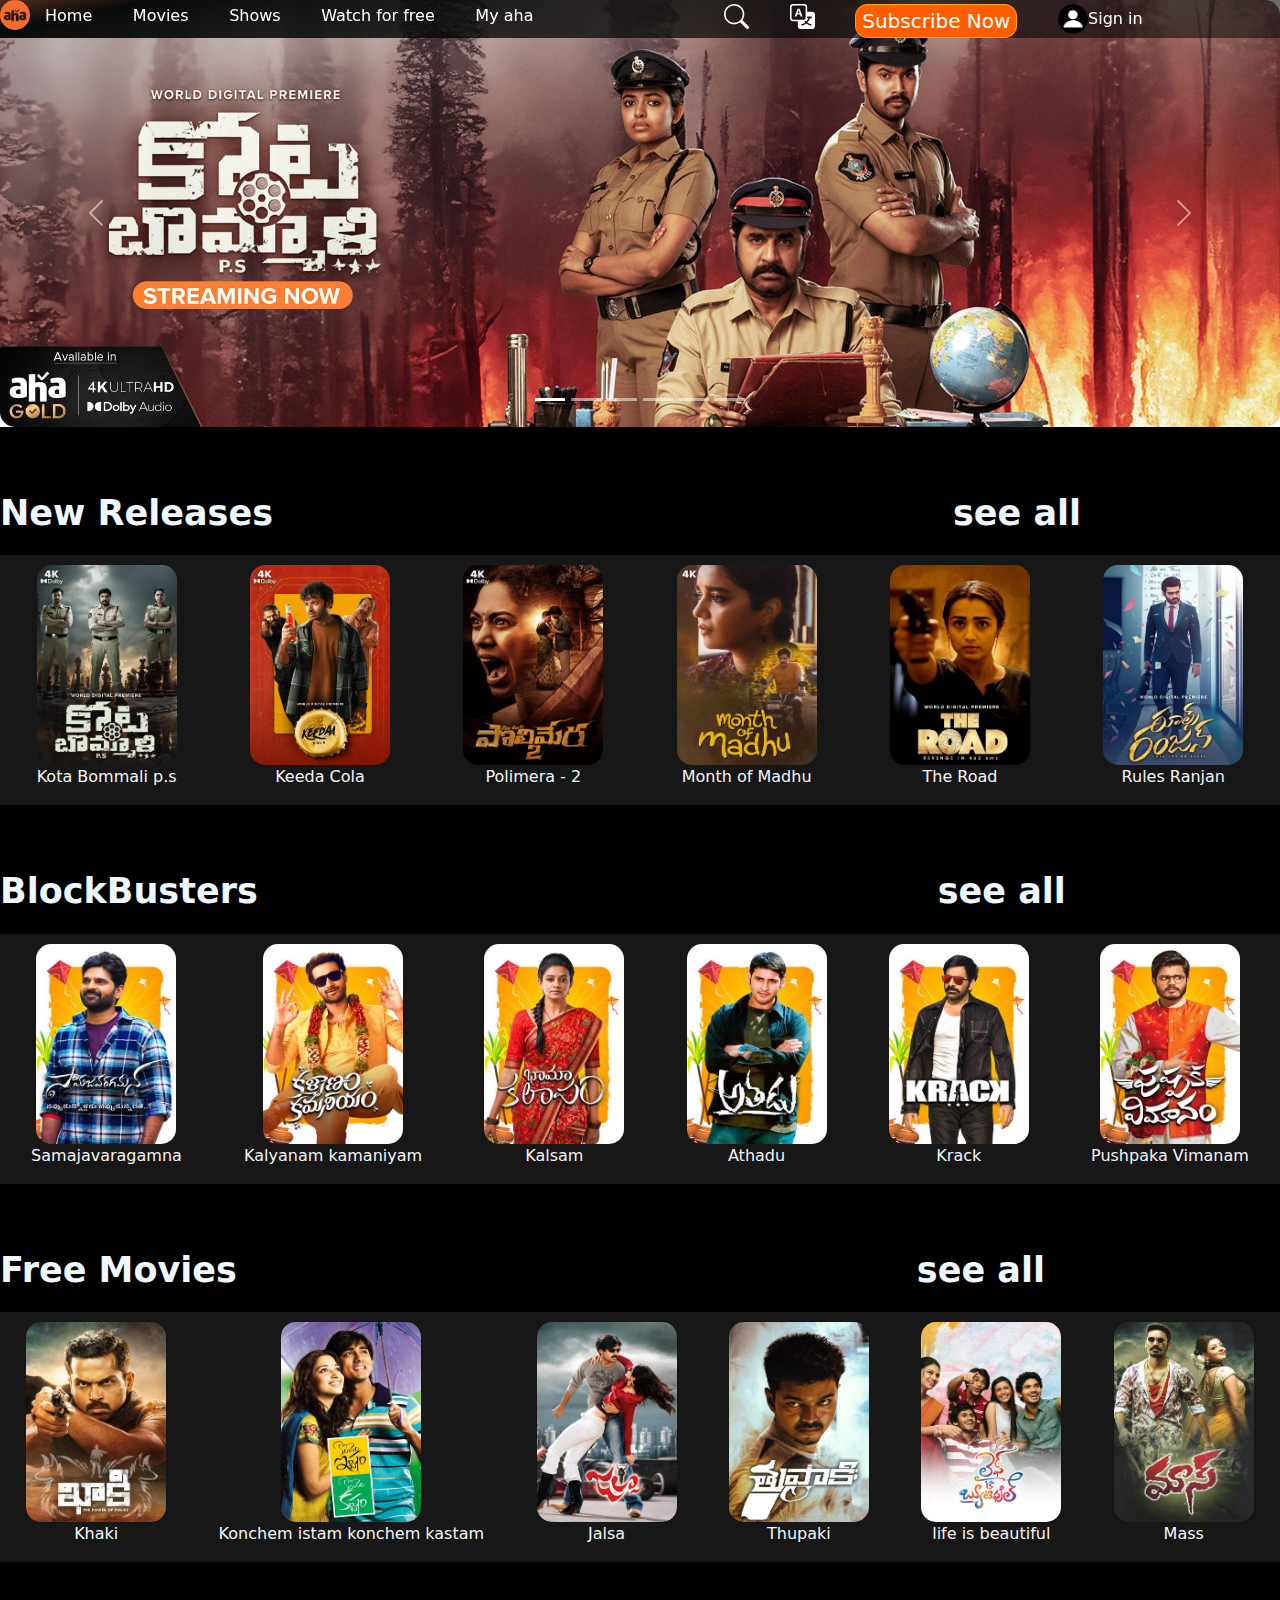
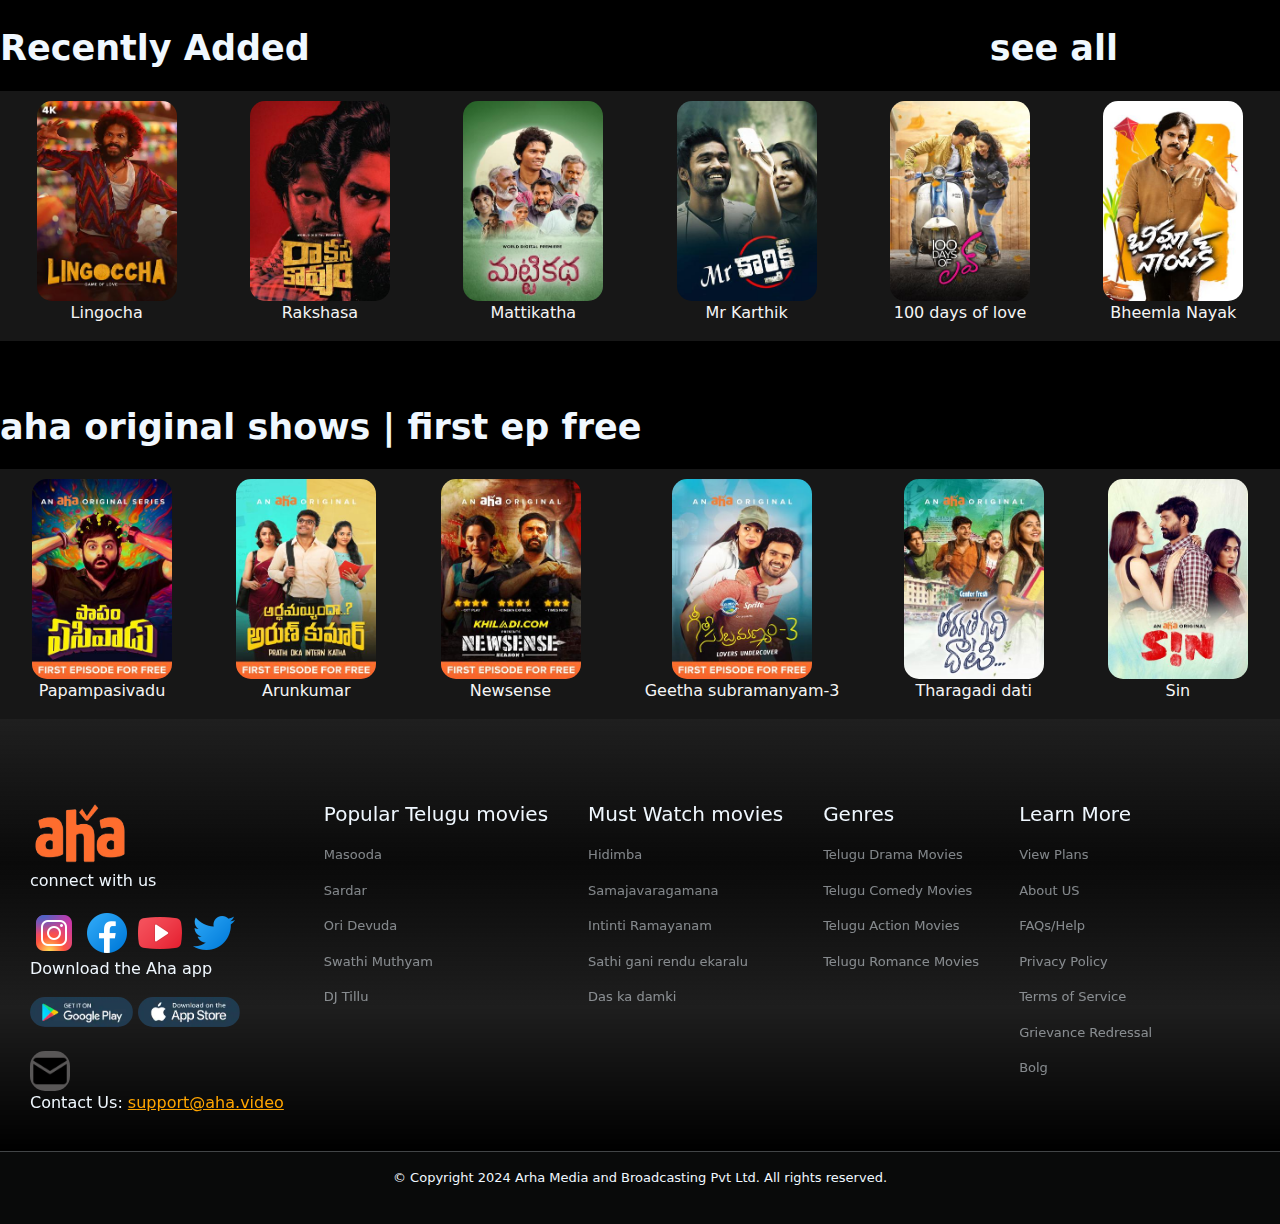
<file: index.html>
<!DOCTYPE html>
<html lang="en">
<head>
    <meta charset="UTF-8">
    <meta name="viewport" content="width=device-width, initial-scale=1.0">
    <title>Aha</title>
    <link rel="icon" href="ahalogo-removebg-preview.png ">
    <link rel="stylesheet" href="aha.css">
    <link rel="stylesheet" href="https://cdn.jsdelivr.net/npm/bootstrap@5.3.2/dist/css/bootstrap.min.css">
</head>
<body>
    <nav class="nav">
        <img src="aha.png" alt="" height="30px">
        <a href="index.html">Home</a>
        <a href="#movies">Movies</a>
        <a href="#shows">Shows</a>
        <a href="#free">Watch for free</a>
        <a href="signin.html">My aha</a>
        <a href="search.html" style="margin-left: 150px; margin-top: px;"> 
            <svg xmlns="http://www.w3.org/2000/svg" width="25" height="25" fill="currentColor" class="bi bi-search" viewBox="0 0 16 16">
                <path d="M11.742 10.344a6.5 6.5 0 1 0-1.397 1.398h-.001q.044.06.098.115l3.85 3.85a1 1 0 0 0 1.415-1.414l-3.85-3.85a1 1 0 0 0-.115-.1zM12 6.5a5.5 5.5 0 1 1-11 0 5.5 5.5 0 0 1 11 0"/>
              </svg>
        </a>
        <a href="lanaguage.html">
            <svg xmlns="http://www.w3.org/2000/svg" width="25" height="25" fill="currentColor" class="bi bi-translate" viewBox="0 0 16 16">
                <path d="M4.545 6.714 4.11 8H3l1.862-5h1.284L8 8H6.833l-.435-1.286zm1.634-.736L5.5 3.956h-.049l-.679 2.022z"/>
                <path d="M0 2a2 2 0 0 1 2-2h7a2 2 0 0 1 2 2v3h3a2 2 0 0 1 2 2v7a2 2 0 0 1-2 2H7a2 2 0 0 1-2-2v-3H2a2 2 0 0 1-2-2zm2-1a1 1 0 0 0-1 1v7a1 1 0 0 0 1 1h7a1 1 0 0 0 1-1V2a1 1 0 0 0-1-1zm7.138 9.995q.289.451.63.846c-.748.575-1.673 1.001-2.768 1.292.178.217.451.635.555.867 1.125-.359 2.08-.844 2.886-1.494.777.665 1.739 1.165 2.93 1.472.133-.254.414-.673.629-.89-1.125-.253-2.057-.694-2.82-1.284.681-.747 1.222-1.651 1.621-2.757H14V8h-3v1.047h.765c-.318.844-.74 1.546-1.272 2.13a6 6 0 0 1-.415-.492 2 2 0 0 1-.94.31"/>
              </svg>
        </a>
        <a href="subscribe.html">
            <button class="button">Subscribe Now</button>
        </a>
        <a href="signin.html">
            <img src="user image.png" alt="" height="30px" width="30px">Sign in
        </a>    
    </nav>

    <div id="carouselExampleIndicators" class="carousel slide">
        <div class="carousel-indicators">
          <button type="button" data-bs-target="#carouselExampleIndicators" data-bs-slide-to="0" class="active" aria-current="true" aria-label="Slide 1"></button>
          <button type="button" data-bs-target="#carouselExampleIndicators" data-bs-slide-to="1" aria-label="Slide 2"></button>
          <button type="button" data-bs-target="#carouselExampleIndicators" data-bs-slide-to="2" aria-label="Slide 3"></button>
          <button type="button" data-bs-target="#carouselExampleIndicators" data-bs-slide-to="3" aria-label="Slide 2"></button>
          <button type="button" data-bs-target="#carouselExampleIndicators" data-bs-slide-to="4" aria-label="Slide 3"></button>
          <button type="button" data-bs-target="#carouselExampleIndicators" data-bs-slide-to="5" aria-label="Slide 2"></button>

        </div>
        <div class="carousel-inner">
          <div class="carousel-item active">
            <img src="img1.jpg" class="d-block w-100" alt="...">
          </div>
          <div class="carousel-item">
            <img src="img2.jpg" class="d-block w-100 h-50" alt="...">
          </div>
          <div class="carousel-item">
            <img src="img3.jpg" class="d-block w-100 h-50" alt="...">
          </div>
          <div class="carousel-item">
            <img src="img4.jpg" class="d-block w-100 h-50" alt="...">
          </div>
          <div class="carousel-item">
            <img src="img5.jpg" class="d-block w-100 h-50" alt="...">
          </div>
          <div class="carousel-item">
            <img src="img6.jpg" class="d-block w-100 h-50" alt="...">
          </div>

        </div>
        <button class="carousel-control-prev" type="button" data-bs-target="#carouselExampleIndicators" data-bs-slide="prev">
          <span class="carousel-control-prev-icon" aria-hidden="true"></span>
          <span class="visually-hidden">Previous</span>
        </button>
        <button class="carousel-control-next" type="button" data-bs-target="#carouselExampleIndicators" data-bs-slide="next">
          <span class="carousel-control-next-icon" aria-hidden="true"></span>
          <span class="visually-hidden">Next</span>
        </button>
      </div>   


      <nav class="title1">
        <a href="#" class="title1" ><p id="movies"><b>New Releases</b></p></a>
    <a href="#" class="title1"><p><b>see all</b></p></a>
    </nav>
<div>
    <div class="flex-container"  class="carousel-inner">
        <div class="newr" class="carousel-item active">
            <div class="img" >
               <a href=""> <img src="newr1.jpg" alt="" height="200px" width="140px" ></a>
                <p class="para">Kota Bommali p.s</p>
            </div>
        </div>
    
        <div class="newr">
            <div class="img">
                <a href="#"><img src="newr2.jpg" alt="" height="200px" width="140px"></a>
                <p class="para">Keeda Cola</p>
            </div>
        </div>
    
        <div class="newr">
            <div class="img">
                <a href="#"><img src="newr3.jpg" alt="" height="200px" width="140px"></a>   
             <p class="para">Polimera - 2</p>
            </div>
        </div>
        
        <div class="newr">
            <div class="img">
               <a href="#"> <img src="newr4.jpg" alt="" height="200px" width="140px"></a>
                <p class="para">Month of Madhu</p>
            </div>
        </div>
        <div class="newr">
            <div class="img">
                <a href="#"><img src="newr5.jpg" alt="" height="200px" width="140px"></a>
                <p class="para">The Road</p>
            </div>
        </div>
        <div class="newr">
            <div class="img">
                <a href="#"><img src="newr6.jpg" alt="" height="200px" width="140px"></a>
                <p class="para">Rules Ranjan</p>
            </div>
        </div>
        </div>   

        <nav class="title1">
            <a href="#" class="title1" ><p id="movies"><b> BlockBusters</b></p></a>
        <a href="#" class="title1"><p><b>see all</b></p></a>
        </nav>
    <div>
        <div class="flex-container"  class="carousel-inner">
            <div class="newr" class="carousel-item active">
                <div class="img" >
                   <a href="#"> <img src="festb1.jpg" alt="" height="200px" width="140px" ></a>
                    <p class="para">Samajavaragamna</p>
                </div>
            </div>
        
            <div class="newr">
                <div class="img">
                    <a href="#"><img src="festb2.jpg" alt="" height="200px" width="140px"></a>
                    <p class="para">Kalyanam kamaniyam</p>
                </div>
            </div>
        
            <div class="newr">
                <div class="img">
                    <a href="#"><img src="festb3.jpg" alt="" height="200px" width="140px"></a>   
                 <p class="para">Kalsam</p>
                </div>
            </div>
            
            <div class="newr">
                <div class="img">
                   <a href="#"> <img src="festb4.jpg" alt="" height="200px" width="140px"></a>
                    <p class="para">Athadu</p>
                </div>
            </div>
            <div class="newr">
                <div class="img">
                    <a href="#"><img src="festb5.jpg" alt="" height="200px" width="140px"></a>
                    <p class="para">Krack</p>
                </div>
            </div>
            <div class="newr">
                <div class="img">
                    <a href="#"><img src="festb6.jpg" alt="" height="200px" width="140px"></a>
                    <p class="para">Pushpaka Vimanam</p>
                </div>
            </div>
            </div>   

         <nav class="title1">
                <a href="#" class="title1" ><p id="free"><b>Free Movies</b></p></a>
            <a href="#" class="title1"><p><b>see all</b></p></a>
            </nav>
        <div>
            <div class="flex-container"  class="carousel-inner">
                <div class="newr" class="carousel-item active">
                    <div class="img" >
                       <a href="#"> <img src="free1.jpg" alt="" height="200px" width="140px" ></a>
                        <p class="para">Khaki</p>
                    </div>
                </div>
            
                <div class="newr">
                    <div class="img">
                        <a href="#"><img src="free2.jpg" alt="" height="200px" width="140px"></a>
                        <p class="para">Konchem istam konchem kastam</p>
                    </div>
                </div>
            
                <div class="newr">
                    <div class="img">
                        <a href="#"><img src="free3.jpg" alt="" height="200px" width="140px"></a>   
                     <p class="para">Jalsa</p>
                    </div>
                </div>
                
                <div class="newr">
                    <div class="img">
                       <a href="#"> <img src="free4.jpg" alt="" height="200px" width="140px"></a>
                        <p class="para">Thupaki</p>
                    </div>
                </div>

                <div class="newr">
                    <div class="img">
                        <a href="#"><img src="free5.jpg" alt="" height="200px" width="140px"></a>
                        <p class="para">life is beautiful</p>
                    </div>
                </div>

                <div class="newr">
                    <div class="img">
                        <a href="#"><img src="free6.jpg" alt="" height="200px" width="140px"></a>
                        <p class="para">Mass</p>
                    </div>
            </div>
        </div>
            
        <nav class="title1">
            <a href="#" class="title1" ><p><b>Recently Added</b></p></a>
        <a href="#" class="title1"><p><b>see all</b></p></a>
        </nav>
    <div>
        <div class="flex-container"  class="carousel-inner">
            <div class="newr" class="carousel-item active">
                <div class="img" >
                   <a href="#"> <img src="recent1.jpg" alt="" height="200px" width="140px" ></a>
                    <p class="para">Lingocha</p>
                </div>
            </div>
        
            <div class="newr">
                <div class="img">
                    <a href="#"><img src="recent2.jpg" alt="" height="200px" width="140px"></a>
                    <p class="para">Rakshasa</p>
                </div>
            </div>
        
            <div class="newr">
                <div class="img">
                    <a href="#"><img src="recent3.jpg" alt="" height="200px" width="140px"></a>   
                 <p class="para">Mattikatha</p>
                </div>
            </div>
            
            <div class="newr">
                <div class="img">
                   <a href="#"> <img src="recent4.jpg" alt="" height="200px" width="140px"></a>
                    <p class="para">Mr Karthik</p>
                </div>
            </div>
            
            <div class="newr">
                <div class="img">
                    <a href="#"><img src="recent5.jpg" alt="" height="200px" width="140px"></a>
                    <p class="para">100 days of love</p>
                </div>
            </div>

            <div class="newr">
                <div class="img">
                    <a href="#"><img src="recent6.jpg" alt="" height="200px" width="140px"></a>
                    <p class="para">Bheemla Nayak</p>
                </div>
        </div>
    </div>
           
    
    <nav class="title1">
        <a href="#" class="title1" ><p id="shows"><b>aha original shows | first ep free</b></p></a>
    </nav>
<div>
    <div class="flex-container"  class="carousel-inner">
        <div class="newr" class="carousel-item active">
            <div class="img" >
               <a href="#"> <img src="ep1.jpg" alt="" height="200px" width="140px" ></a>
                <p class="para">Papampasivadu</p>
            </div>
        </div>
    
        <div class="newr">
            <div class="img">
                <a href="#"><img src="ep2.jpg" alt="" height="200px" width="140px"></a>
                <p class="para">Arunkumar</p>
            </div>
        </div>
    
        <div class="newr">
            <div class="img">
                <a href="#"><img src="ep3.jpg" alt="" height="200px" width="140px"></a>   
             <p class="para">Newsense</p>
            </div>
        </div>
        
        <div class="newr">
            <div class="img">
               <a href="#"> <img src="ep4.jpg" alt="" height="200px" width="140px"></a>
                <p class="para">Geetha subramanyam-3</p>
            </div>
        </div>
        
        <div class="newr">
            <div class="img">
                <a href="#"><img src="ep5.jpg" alt="" height="200px" width="140px"></a>
                <p class="para">Tharagadi dati</p>
            </div>
        </div>

        <div class="newr">
            <div class="img">
                <a href="#"><img src="ep6.jpg" alt="" height="200px" width="140px"></a>
                <p class="para">Sin</p>
            </div>
    </div>
</div>
       
<div class="footer">
<div>
    <img src="ahalogo-removebg-preview.png" alt="" height="70px" width="100px">
    <br>
    <p style="color: aliceblue; ">connect with us</p>
    <a href="https://www.instagram.com/ahavideoin/"><img src="icons8-insta-48.png" alt=""></a>
    <a href="https://www.facebook.com/ahavideoIN/"><img src="icons8-facebook-48 (1).png" alt=""></a>
    <a href="https://www.youtube.com/channel/UCmO-jDLU-KUcweCzktuDsbg"><img src="icons8-youtube-48 (1).png" alt=""></a>
    <a href="https://twitter.com/ahavideoIN?ref_src=twsrc%5Egoogle%7Ctwcamp%5Eserp%7Ctwgr%5Eauthor"><img src="icons8-twitter-48 (1).png" alt=""></a>
    <br>
    <p style="color: aliceblue; ">Download the Aha app</p>
    <a href="https://twitter.com/ahavideoIN?ref_src=twsrc%5Egoogle%7Ctwcamp%5Eserp%7Ctwgr%5Eauthor"><img src="google play .png" alt="" height="30px"></a>
    <a href="https://apps.apple.com/in/app/aha-100-local-entertainment/id1488739001"><img src="appstore.png" alt="" height="30px"></a><br><br>
    <img src="icons8-email-48.png" alt="" style="background: #595757;" height="40px"><p style="color: aliceblue; ">Contact Us: <a href="" style="text-decoration:line; color: orange;">support@aha.video</a></p>
   
</div>
    <div >
        <p style="color: aliceblue; font-size:20px ; ">Popular Telugu movies</p>
            <a href="" style="text-decoration:none;"><p style="color:rgba(240, 248, 255, 0.516); font-size: 13px; ">Masooda</p></a>
            <a href="" style="text-decoration:none;"><p style="color:rgba(240, 248, 255, 0.516);font-size: 13px; ">Sardar</p></a>
            <a href="" style="text-decoration:none;"><p style="color:rgba(240, 248, 255, 0.516);font-size: 13px; ">Ori Devuda</p></a>
            <a href="" style="text-decoration:none;"><p style="color:rgba(240, 248, 255, 0.516);font-size: 13px; ">Swathi Muthyam</p></a>
            <a href="" style="text-decoration:none;"><p style="color:rgba(240, 248, 255, 0.516);font-size: 13px; ">DJ Tillu</p></a>
    </div>

    <div >
        <p style="color: aliceblue; font-size:20px ; ">Must Watch movies</p>
            <a href="" style="text-decoration:none;"><p style="color:rgba(240, 248, 255, 0.516); font-size: 13px; ">Hidimba</p></a>
            <a href="" style="text-decoration:none;"><p style="color:rgba(240, 248, 255, 0.516);font-size: 13px; ">Samajavaragamana</p></a>
            <a href="" style="text-decoration:none;"><p style="color:rgba(240, 248, 255, 0.516);font-size: 13px; ">Intinti Ramayanam</p></a>
            <a href="" style="text-decoration:none;"><p style="color:rgba(240, 248, 255, 0.516);font-size: 13px; ">Sathi gani rendu ekaralu</p></a>
            <a href="" style="text-decoration:none;"><p style="color:rgba(240, 248, 255, 0.516);font-size: 13px; ">Das ka damki</p></a>
    </div>

    <div >
        <p style="color: aliceblue; font-size:20px ; ">Genres</p>
            <a href="" style="text-decoration:none;"><p style="color:rgba(240, 248, 255, 0.516); font-size: 13px; ">Telugu Drama Movies</p></a>
            <a href="" style="text-decoration:none;"><p style="color:rgba(240, 248, 255, 0.516);font-size: 13px; ">Telugu Comedy Movies</p></a>
            <a href="" style="text-decoration:none;"><p style="color:rgba(240, 248, 255, 0.516);font-size: 13px; ">Telugu Action Movies</p></a>
            <a href="" style="text-decoration:none;"><p style="color:rgba(240, 248, 255, 0.516);font-size: 13px; ">Telugu Romance Movies</p></a>
    </div>
    <div >
        <p style="color: aliceblue; font-size:20px ; ">Learn More</p>
            <a href="" style="text-decoration:none;"><p style="color:rgba(240, 248, 255, 0.516); font-size: 13px; ">View Plans</p></a>
            <a href="" style="text-decoration:none;"><p style="color:rgba(240, 248, 255, 0.516);font-size: 13px; ">About US</p></a>
            <a href="" style="text-decoration:none;"><p style="color:rgba(240, 248, 255, 0.516);font-size: 13px; ">FAQs/Help</p></a>
            <a href="" style="text-decoration:none;"><p style="color:rgba(240, 248, 255, 0.516);font-size: 13px; ">Privacy Policy</p></a>
            <a href="" style="text-decoration:none;"><p style="color:rgba(240, 248, 255, 0.516);font-size: 13px; ">Terms of Service</p></a>
            <a href="" style="text-decoration:none;"><p style="color:rgba(240, 248, 255, 0.516); font-size: 13px; ">Grievance Redressal</p></a>
            <a href="" style="text-decoration:none;"><p style="color:rgba(240, 248, 255, 0.516);font-size: 13px; ">Bolg</p></a>

    </div>
</div>
<div class="footer1">
    <hr style="color: aliceblue;">
    <p style="color: aliceblue; font-size:13px ; ">© Copyright 2024 Arha Media and Broadcasting Pvt Ltd. All rights reserved.
    </p>

</div>
    










  



        
    
    
    
    



      





</body>
<script src="https://cdn.jsdelivr.net/npm/bootstrap@5.3.2/dist/js/bootstrap.bundle.min.js" integrity="sha384-C6RzsynM9kWDrMNeT87bh95OGNyZPhcTNXj1NW7RuBCsyN/o0jlpcV8Qyq46cDfL" crossorigin="anonymous"></script>
</html>
</file>
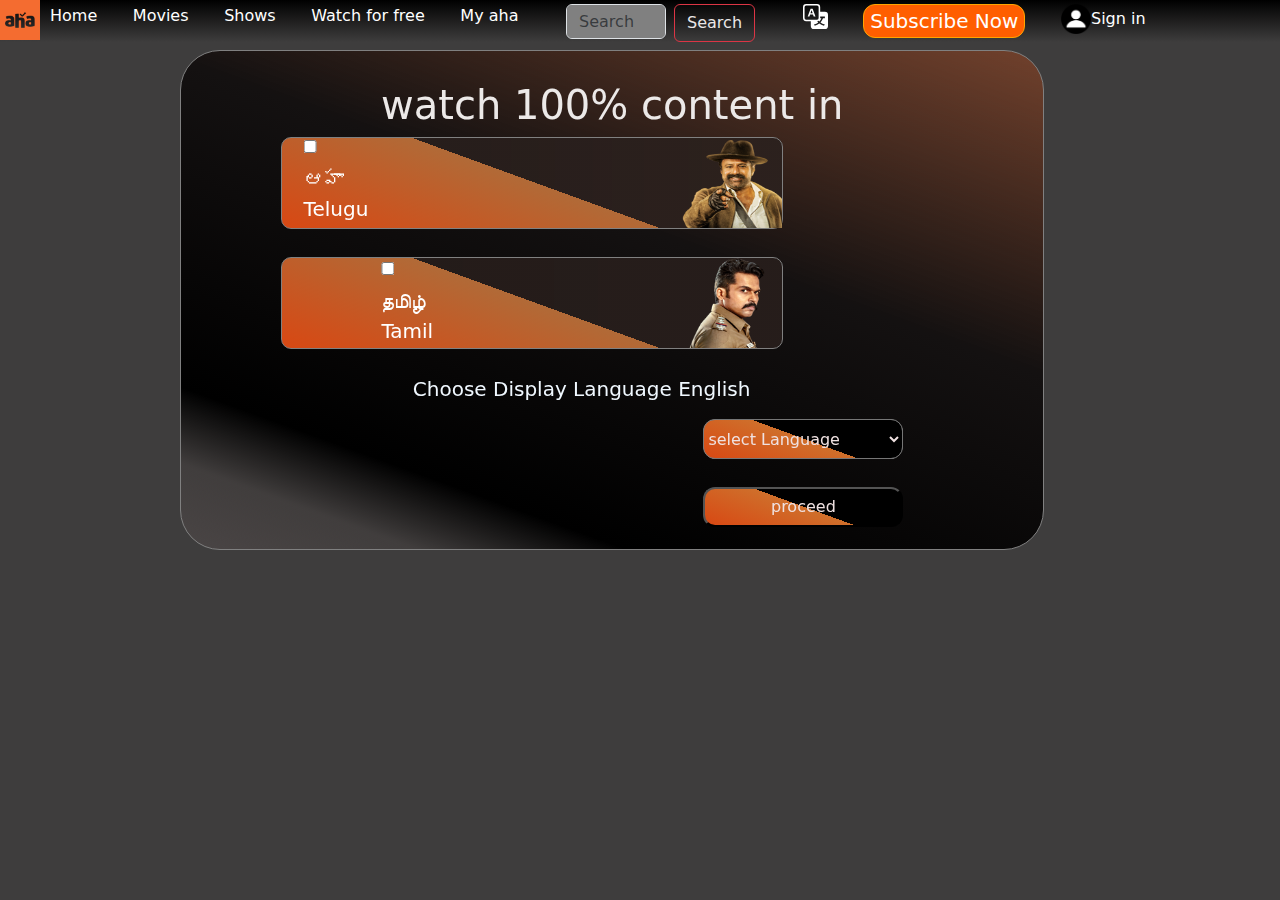
<file: English.html>
<!DOCTYPE html>
<html lang="en">
<head>
    <meta charset="UTF-8">
    <meta name="viewport" content="width=device-width, initial-scale=1.0">
    <title>Aha english Language</title>
    <link rel="icon" href="ahalogo-removebg-preview.png">
    <link rel="stylesheet" href="https://cdn.jsdelivr.net/npm/bootstrap@5.3.2/dist/css/bootstrap.min.css">
    <style>
*{
margin-top: 0px;
}
body
{
    background-color:rgb(62, 61, 61);

;
}
.nav{
    position: fixed;
    top: 0;
    width: 100%;
    z-index: 1000;
    gap: 10px;
    background: linear-gradient(black,rgb(62, 61, 61));
    

}

.nav a
{
    margin-right:2%;
    margin-top: 4px;
    text-decoration: none;
    color: white;
    
}
.button
{
    border: 1px solid orange;
    border-radius: 12px;
    color: white;
    background-color: rgb(255, 94, 0);
    size:50px;
    font-size: 20px;
}
.lang
{
    margin-top:150px;
   margin-left: 200px;
   
}
.block
{
    display: flex;
    margin-right:300px;
    border: 0.5px solid grey;
    padding-left:400px ;
    height: 90px;
    border-radius: 10px;
    margin-left: 100px;
    box-sizing:content-box;
    background: linear-gradient(20deg,#d84813,#b16a37 50.54%,rgba(46, 35, 32, 0.733) 40%);
    /* background-image: url(); */
    /* place-content:text; */
    color: aliceblue;
    cursor: pointer;
    position: fixed;
    color: transparent;
    backdrop-filter: blur(100px);
    position:absolute;
}
.lang1{
    color:rgb(239, 225, 225);
    width: 200px;
    margin-left: 40px;
    margin-top: 10px;
    border-radius: 12px;
    background-image:linear-gradient(20deg,#d84813,#cf6f2b 50.54%,rgb(0, 0, 0) 40%);
    
    height: 40px;
    margin-bottom: 10px;
}
.main
{
    height: 500px;
    border-radius:40px;
    border: 1px solid grey;
    margin-left: 180px;
    margin-top: 50px;
    margin-right: 100px;
    margin-bottom: 0px;
    padding-left:-100px;
    position:fixed;
    padding-bottom:100px;
    padding-right: 200px;
    backdrop-filter: blur(-100px);
    background-image:linear-gradient(20deg,#4a4545,#4a403e3e 10.54%,rgb(0, 0, 0) 20%,rgb(20, 17, 17),rgba(255, 77, 0, 0.265)100%,rgba(0, 0, 0, 0.356)80%);

}
.select
{
    
    float: inline-end;
}
    </style>

</head>
<body>
    <nav class="nav">
        <img src="aha.png" alt="" height="40px">
        <a href="index.html">Home</a>
        <a href="index.html">Movies</a>
        <a href="index.html">Shows</a>
        <a href="index.html">Watch for free</a>
        <a href="signin.html">My aha</a>
          <script src="https://cdn.jsdelivr.net/npm/bootstrap@5.3.2/dist/js/bootstrap.bundle.min.js" integrity="sha384-C6RzsynM9kWDrMNeT87bh95OGNyZPhcTNXj1NW7RuBCsyN/o0jlpcV8Qyq46cDfL" crossorigin="anonymous">
        </script>
            

        <a href="search.html" style="margin-left: px; margin-top: px;">
            <div class="container-fluid">
                <form class="d-flex" role="search" action="search.html">
                  <input class="form-control me-2" type="search" style="width: 100px; background-color: grey; height: 35px;" placeholder="Search movies ,cast " aria-label="Search">
                  <button class="btn btn-outline-danger" style="color: rgb(234, 231, 231); " type="submit">Search </button>
                </form>
              </div>
            
        </a>
        <a href="">
            <svg xmlns="http://www.w3.org/2000/svg" width="25" height="25" fill="currentColor" class="bi bi-translate" viewBox="0 0 16 16">
                <path d="M4.545 6.714 4.11 8H3l1.862-5h1.284L8 8H6.833l-.435-1.286zm1.634-.736L5.5 3.956h-.049l-.679 2.022z"/>
                <path d="M0 2a2 2 0 0 1 2-2h7a2 2 0 0 1 2 2v3h3a2 2 0 0 1 2 2v7a2 2 0 0 1-2 2H7a2 2 0 0 1-2-2v-3H2a2 2 0 0 1-2-2zm2-1a1 1 0 0 0-1 1v7a1 1 0 0 0 1 1h7a1 1 0 0 0 1-1V2a1 1 0 0 0-1-1zm7.138 9.995q.289.451.63.846c-.748.575-1.673 1.001-2.768 1.292.178.217.451.635.555.867 1.125-.359 2.08-.844 2.886-1.494.777.665 1.739 1.165 2.93 1.472.133-.254.414-.673.629-.89-1.125-.253-2.057-.694-2.82-1.284.681-.747 1.222-1.651 1.621-2.757H14V8h-3v1.047h.765c-.318.844-.74 1.546-1.272 2.13a6 6 0 0 1-.415-.492 2 2 0 0 1-.94.31"/>
              </svg>
        </a>
        <a href="subscribe.html">
            <button class="button">Subscribe Now</button>
        </a>
        <a href="signin.html">
            <img src="user image.png" alt="" height="30px" width="30px">Sign in
        </a>    
    </nav>
    
    <div class="main">
        <div class="lang">
            <h1 style="color: rgb(236, 233, 232); margin-top:-120px;">watch 100% content in </h1>
        </div>
    
    
    
       <div class="block">
        <div style="position: relative;">
            <div style="position:absolute; top: 55%; left: 10%; transform: translate(-600%, -50%);">
                <input type="checkbox" style="border-radius: 12px; height:20px;"  required>
            <p style="font-size: 20px; color: white; padding-left:-100px;">ఆహా <br>Telugu</p>
        </div>
                <img src="lang1.png" alt="Your Image" height="90px" width="100px">
          </div>
          
       </div>
    <br><br><br><br><br>
       <div class="block">
        <div style="position: relative;">
            <div style="position: absolute; top: 58%; left: 10%; transform: translate(-600%, -50%);">
                <input type="checkbox" style="border-radius: 12px; height:20px;" required>
            <p style="font-size: 20px; color: white; padding-left:-250px;">தமிழ்<br> Tamil</p>
        </div>
                <img src="lang2.png" alt="Your Image" height="90px" width="100px">  
          </div>
       </div>
       <br><br><br><br><br>
       <h5 style="margin-left: 35%; color: aliceblue;" >Choose Display Language English</h5>
    <div class="select">
       <div class="d-grid gap-2 col-6 mx-auto">
             <select onchange="window.location.href = this.value;" class="lang1">
                <option value="">select Language</option>
                <option value="English.html"><button class="lang1" type="button">English</button> </option>
                <option value="telugu.html"><button class="lang1" type="button">Telugu</button></option>
            </select>
             <a href="index.html"  style="padding-top:-450px;"><button class="lang1">proceed</button></a>
        </div>
    </div>
</div>

   
</body>
</html>
</file>
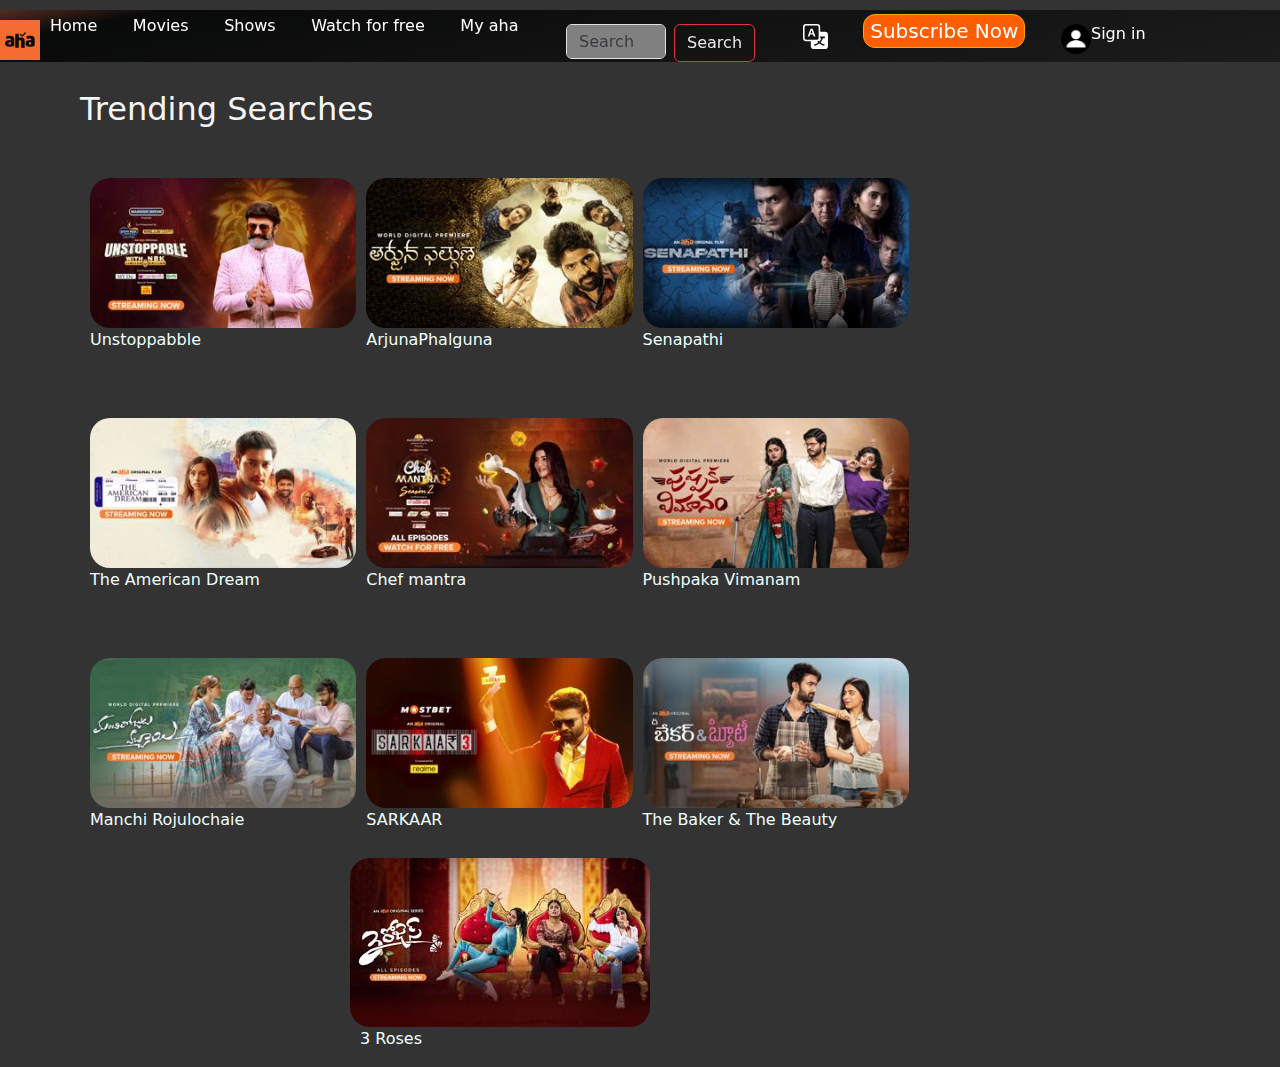
<file: search.html>
<!DOCTYPE html>
<html lang="en">
<head>
    <meta charset="UTF-8">
    <meta name="viewport" content="width=device-width, initial-scale=1.0">
    <title>Aha Search</title>
    <link rel="icon" href="ahalogo-removebg-preview.png">
    <link rel="stylesheet" href="https://cdn.jsdelivr.net/npm/bootstrap@5.3.2/dist/css/bootstrap.min.css">
    <style>
*{
margin-top: 10px;
}
body
{
    background-color:rgba(0, 0, 0, 0.799);
;
}
.nav{
    position: fixed;
    top: 0;
    width: 100%;
    z-index: 1000;
    gap: 10px;
    background: linear-gradient(169deg,#532c1e,#090a0a 10.54%,rgba(48, 34, 30, 0) 100%);
    background-color: rgba(7, 7, 7, 0.53) ;

}

.nav a
{
    margin-right:2%;
    margin-top: 4px;
    text-decoration: none;
    color: white;
    
}
.button
{
    border: 1px solid orange;
    border-radius: 12px;
    color: white;
    background-color: rgb(255, 94, 0);
    size:50px;
    font-size: 20px;
}
.title
{
    margin-top: 80px;
    margin-left: 80px;
    color: whitesmoke;
}
.img
{
    display: flex;
    gap: 10px;
    margin-top: 30px;
    margin-left: 90px;
}
.img-card:hover
{
    cursor: pointer;
    transform: translateY(-20px);
}
.para
{
    color: azure;
}


    </style>

</head>
<body>
    <nav class="nav">
        <img src="aha.png" alt="" height="40px">
        <a href="index.html">Home</a>
        <a href="index.html">Movies</a>
        <a href="index.html">Shows</a>
        <a href="index.html">Watch for free</a>
        <a href="signin.html">My aha</a>
          <script src="https://cdn.jsdelivr.net/npm/bootstrap@5.3.2/dist/js/bootstrap.bundle.min.js" integrity="sha384-C6RzsynM9kWDrMNeT87bh95OGNyZPhcTNXj1NW7RuBCsyN/o0jlpcV8Qyq46cDfL" crossorigin="anonymous">
        </script>
            

        <a href="#" style="margin-left: px; margin-top: px;">
            <div class="container-fluid">
                <form class="d-flex" role="search">
                  <input class="form-control me-2" type="search" style="width: 100px; background-color: grey; height: 35px;" placeholder="Search movies ,cast " aria-label="Search">
                  <button class="btn btn-outline-danger" style="color: rgb(234, 231, 231); " type="submit">Search </button>
                </form>
              </div>
            
        </a>


        <a href="">
            <svg xmlns="http://www.w3.org/2000/svg" width="25" height="25" fill="currentColor" class="bi bi-translate" viewBox="0 0 16 16">
                <path d="M4.545 6.714 4.11 8H3l1.862-5h1.284L8 8H6.833l-.435-1.286zm1.634-.736L5.5 3.956h-.049l-.679 2.022z"/>
                <path d="M0 2a2 2 0 0 1 2-2h7a2 2 0 0 1 2 2v3h3a2 2 0 0 1 2 2v7a2 2 0 0 1-2 2H7a2 2 0 0 1-2-2v-3H2a2 2 0 0 1-2-2zm2-1a1 1 0 0 0-1 1v7a1 1 0 0 0 1 1h7a1 1 0 0 0 1-1V2a1 1 0 0 0-1-1zm7.138 9.995q.289.451.63.846c-.748.575-1.673 1.001-2.768 1.292.178.217.451.635.555.867 1.125-.359 2.08-.844 2.886-1.494.777.665 1.739 1.165 2.93 1.472.133-.254.414-.673.629-.89-1.125-.253-2.057-.694-2.82-1.284.681-.747 1.222-1.651 1.621-2.757H14V8h-3v1.047h.765c-.318.844-.74 1.546-1.272 2.13a6 6 0 0 1-.415-.492 2 2 0 0 1-.94.31"/>
              </svg>
        </a>
        <a href="subscribe.html">
            <button class="button">Subscribe Now</button>
        </a>
        <a href="signin.html">
            <img src="user image.png" alt="" height="30px" width="30px">Sign in
        </a>    
    </nav>
    <div>
       <h2 class="title">Trending Searches</h2> 
    </div>
    <div class="img">
       <div class="img-card">
            <img src="ts1.jpg" style="border-radius: 20px; height: 150px;">
            <p class="para">Unstoppabble</p>
       </div>
        <div class="img-card">
            <img src="ts2.jpg" style="border-radius: 20px; height: 150px;">
            <p class="para">ArjunaPhalguna</p>
        </div>
        <div class="img-card">
            <img src="ts3.jpg" style="border-radius: 20px; height: 150px;">
            <p class="para">Senapathi</p>
        </div>
    </div>
    <div class="img">
        <div class="img-card">
            <img src="ts4.jpg" style="border-radius: 20px; height: 150px;">
            <p class="para">The American Dream</p>
        </div>

        <div class="img-card">
            <img src="ts5.jpg" style="border-radius: 20px; height: 150px;">
            <p class="para">Chef mantra</p>
        </div>

        <div class="img-card">
            <img src="ts6.jpg" style="border-radius: 20px; height: 150px;">
            <p class="para">Pushpaka Vimanam</p>
        </div>

   </div>
   <div class="img">
        <div class="img-card">
            <img src="ts7.jpg" style="border-radius: 20px; height: 150px;">
            <p class="para">Manchi Rojulochaie</p>
        </div>
        <div class="img-card">
            <img src="ts8.jpg" style="border-radius: 20px; height: 150px;">
            <p class="para">SARKAAR</p>
        </div> <div class="img-card">
            <img src="ts9.jpg" style="border-radius: 20px; height: 150px;">
            <p class="para">The Baker & The Beauty</p>
        </div>
   </div>
        <img src="ts10.jpg" alt="" style="margin-left: 350px; border-radius: 20px;">
        <p class="para" style="margin-left: 360px;">3 Roses</p>
   
</body>
</html>
</file>
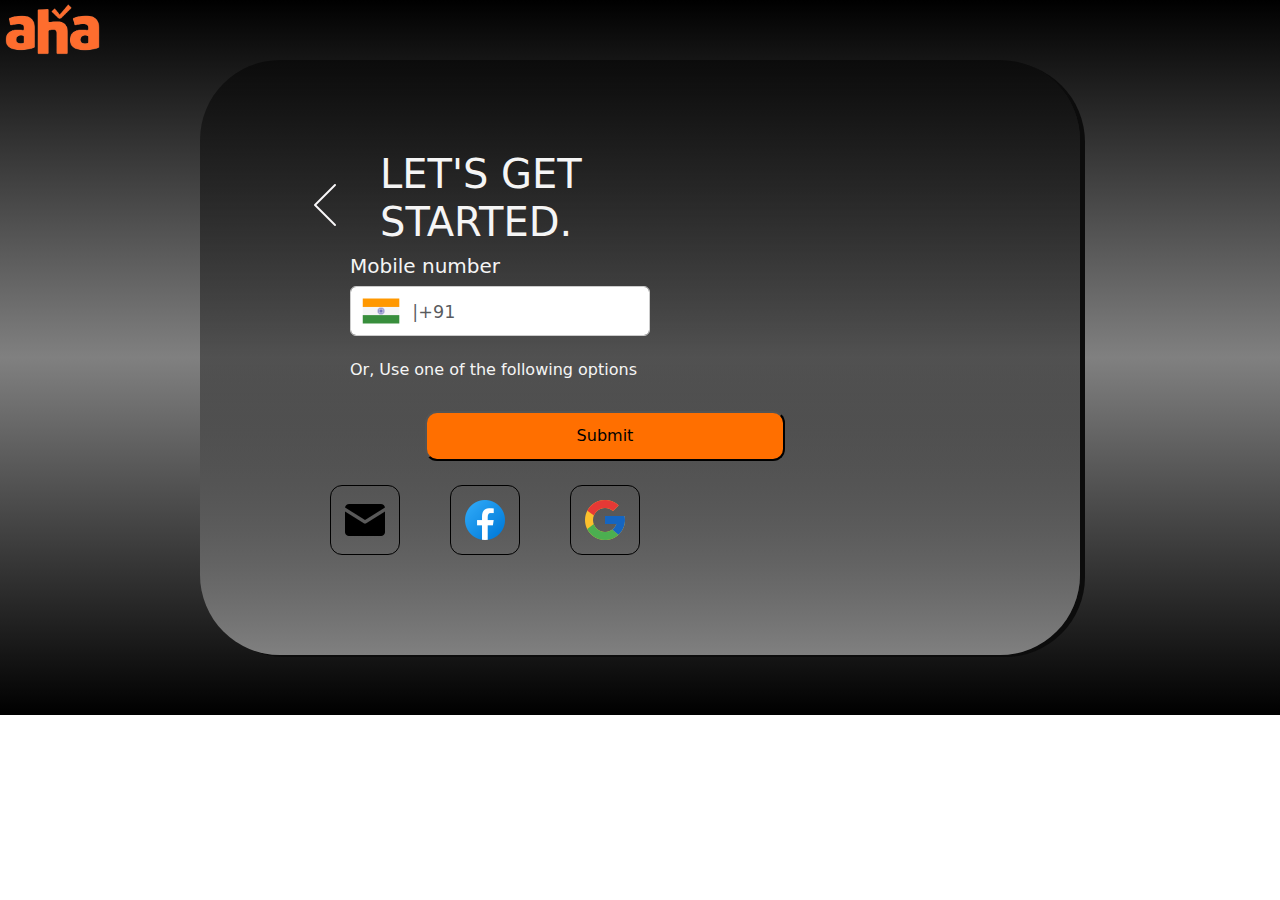
<file: signin.html>
<!DOCTYPE html>
<html lang="en">
<head>
    <meta charset="UTF-8">
    <meta name="viewport" content="width=device-width, initial-scale=1.0">
    <title>Sign in</title>
    <link rel="icon" href="ahalogo-removebg-preview.png">
    <link rel="stylesheet" href="https://cdn.jsdelivr.net/npm/bootstrap@5.3.2/dist/css/bootstrap.min.css">

    <script>
        function validate() {
            var up = /^[6-9]{1}[0-9]{9}$/;  // Updated regex pattern for Indian phone numbers
            var uv = document.getElementById("phno").value;

            if (uv == "") {
                document.getElementById("msg").innerHTML = "Enter the phone number.";
                return false;
            }

            if (!uv.match(up)) {
                document.getElementById("msg").innerHTML = "Please Enter a valid Indian phone number.";
                return false;
            }

            // Redirect to index.html
            window.location.href = "index.html";
            return false;
        }
    </script>

    <style>
        .car {
            background-image: linear-gradient(black,grey,black);
            padding-top: 0px;
            padding-bottom: 60px;
        }
        .body {
            margin-left: 200px;
            background-image: linear-gradient(rgba(0, 0, 0, 0.486), rgba(0, 0, 0, 0.368), grey);
            margin-right: 200px;
            margin-top: 0px;
            padding-left: 150px;
            padding-right: 150px;
            padding-top: 150px;
            padding-bottom: 100px;
            border-radius: 80px;
            box-shadow: 5px 2px rgb(12, 12, 12);
        }
        .form-control {
            background-image: url(icons8-india-48.png);
            background-size: 40px;
            background-position: 10px center;
            background-repeat: no-repeat;
            padding-left: 40px;
            border: 1px solid #ccc;
            box-sizing: border-box;
            width: 200px;
            height: 100px;
        }
        .form-control::placeholder {
            transform: scale(1.1);
        }
        .title {
            color: whitesmoke;
            margin-top: -30px;
        }
        .img {
            display: flex;
            margin-left: -20px;
            gap: 50px;
        }
    </style>
</head>
<body>
    <div class="car">
        <img src="ahalogo-removebg-preview.png" alt="" height="60px">

        <div class="body">
            <form onsubmit="return validate()">
                <div style="display: flex;" class="title">
                    <a href="index.html">
                        <img src="icons8-left-arrow-50.png" style="padding-top: -80px; margin-left: -50px; margin-right: 30px;" alt="" height="50px">
                    </a>
                    <h1 class="title">LET'S GET
                        <br>
                        STARTED.</h1>
                </div>
                <h5 style="color:whitesmoke;">Mobile number</h5>

                <input type="text" id="phno"  class="form-control" placeholder="      |+91" style="width:300px;height:50px;">

                <span id="msg" style="color: red;"></span><br>
                <h6 style="color: whitesmoke;">Or, Use one of the following options</h6><br>
                <div class="d-grid gap-2 col-6 mx-auto">
                    <input type="submit" id="submitButton" style="border-radius:12px;height:50px; margin-left: -70px; background-color: rgb(255, 111, 0);">
                </div><br>
                <div class="img">
                    <a href="mailto:support@aha.video" style="border: 1px solid black; border-radius: 12px; padding:10px;"><img src="icons8-email-48.png" alt=""></a>
                    <a href="https://www.facebook.com/ahavideoIN/" style="border: 1px solid black; border-radius: 12px; padding:10px;"><img src="icons8-facebook-48 (1).png" alt=""></a>
                    <a href="https://www.google.com/search?q=aha+google&sca_esv=599887976&rlz=1C1CHBF_enIN1083IN1083&sxsrf=ACQVn08aT8GwJUonhA61qpWztkKCe0lTzA%3A1705696094537&ei=XtuqZaO5IPHE4-EP16CQyA4&ved=0ahUKEwij4LyOpeqDAxVx4jgGHVcQBOkQ4dUDCBA&uact=5&oq=aha+google&gs_lp=[base64]&sclient=gws-wiz-serp" style="border: 1px solid black; border-radius: 12px; padding:10px;"><img src="icons8-google-48.png" alt=""></a>
                </div>
            </form>
        </div>
    </div>
</body>
<script src="https://cdn.jsdelivr.net/npm/bootstrap@5.3.2/dist/js/bootstrap.bundle.min.js" integrity="sha384-C6RzsynM9kWDrMNeT87bh95OGNyZPhcTNXj1NW7RuBCsyN/o0jlpcV8Qyq46cDfL" crossorigin="anonymous"></script>
</html>
</file>
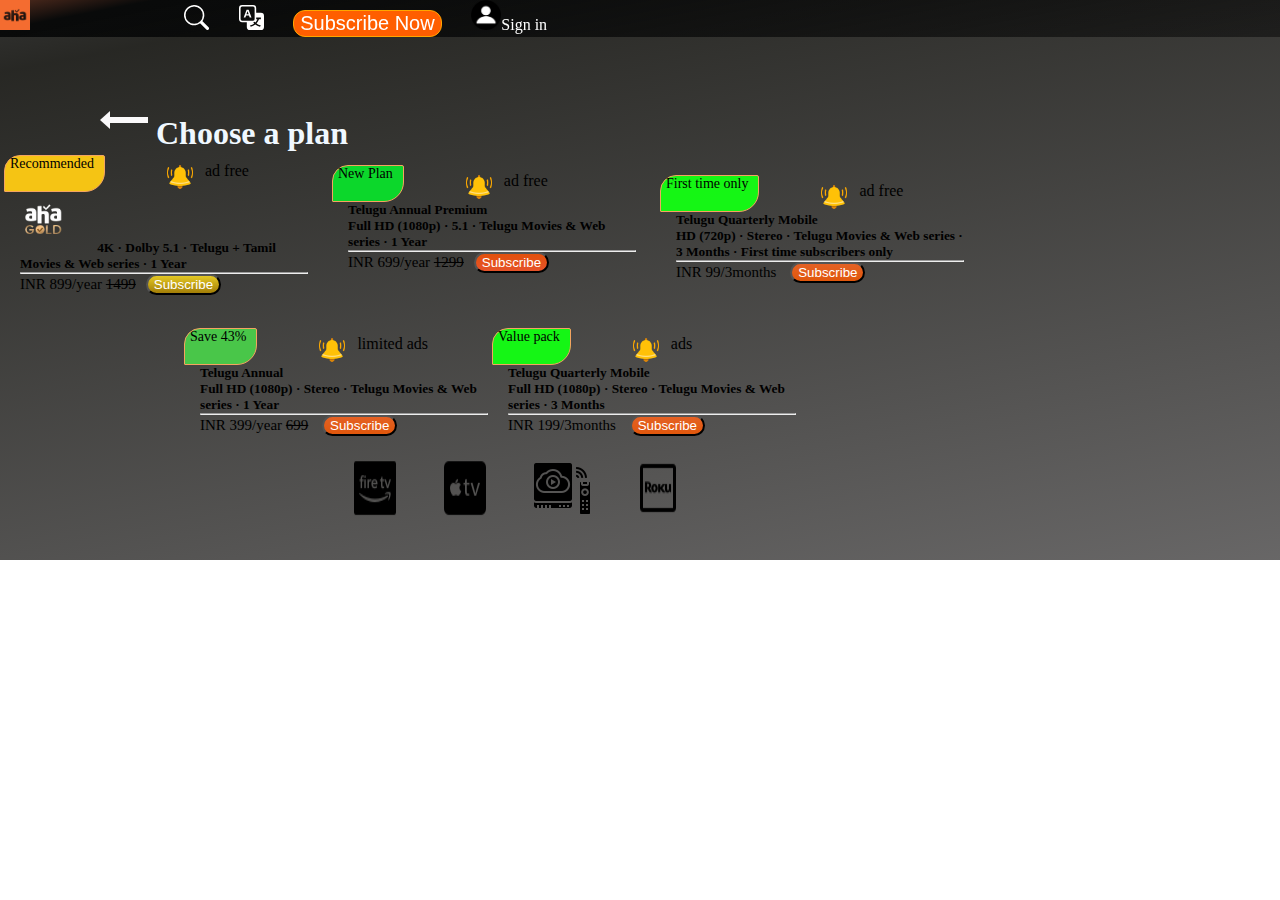
<file: subscribe.html>
<!DOCTYPE html>
<html lang="en">
<head>
    <meta charset="UTF-8">
    <meta name="viewport" content="width=device-width, initial-scale=1.0">
    <title>Subscribe Now</title>
    <link rel="icon" href="ahalogo-removebg-preview.png">
    <link href="https://cdn.jsdelivr.net/npm/bootstrap@5.3.2/dist/css/bootstrap.min.css" rel="stylesheet" integrity="sha384-T3c6CoIi6uLrA9TneNEoa7RxnatzjcDSCmG1MXxSR1GAsXEV/Dwwykc2MPK8M2HN" crossorigin="anonymous">
    <style>
        *{
            margin:0px ;
            /* background: linear-gradient(169deg,#532c1e,#24272b 10.54%,rgba(64,43,37,0) 66%); */

        }
        .nav{
    position: fixed;
    top: 0;
    width: 100%;
    z-index: 1000;
    gap: 35px;
    background: linear-gradient(169deg,#532c1e,#090a0a 10.54%,rgba(48, 34, 30, 0) 100%);
    background-color: rgba(7, 7, 7, 0.53) ;

}

.nav a
{
    margin-right:2%;
    margin-top: 4px;
    text-decoration: none;
    color: white;
    
}
.button
{
    border: 1px solid orange;
    border-radius: 12px;
    color: white;
    background-color: rgb(255, 94, 0);
    size:50px;
    font-size: 20px;
   
}
.card1{
    padding-top:10px;
    margin-left: 20px;
    display: flex;
    gap: 20px;

}   
.card-header
{
    display: flex;
    gap: 10px;
}
.card2{
    padding-top:10px;
    margin-top: 30px;
    margin-left: 200px;
    display: flex;
    gap: 20px;
    padding-bottom: 20px;
}
.plan
{
    margin-top:-50px;
    padding-top:80px;
    background-color: #060606f9;
    background: linear-gradient(169deg,#373736,#0e0e0ae4 10.54%,rgba(11, 9, 9, 0.619) 100%);
}
.card3{
    display: flex;
    gap: 40px;
    margin-left: 350px;
    margin-bottom: 20px;
    padding-bottom: 40px;
}
    </style>
</head>
<body>
    <nav class="nav">
        <img src="aha.png" alt="" height="30px">
       
        <a href="search.html" style="margin-left: 150px; margin-top: px;"> 
            <svg xmlns="http://www.w3.org/2000/svg" width="25" height="25" fill="currentColor" class="bi bi-search" viewBox="0 0 16 16">
                <path d="M11.742 10.344a6.5 6.5 0 1 0-1.397 1.398h-.001q.044.06.098.115l3.85 3.85a1 1 0 0 0 1.415-1.414l-3.85-3.85a1 1 0 0 0-.115-.1zM12 6.5a5.5 5.5 0 1 1-11 0 5.5 5.5 0 0 1 11 0"/>
              </svg>
        </a>
        <a href="lanaguage.html">
            <svg xmlns="http://www.w3.org/2000/svg" width="25" height="25" fill="currentColor" class="bi bi-translate" viewBox="0 0 16 16">
                <path d="M4.545 6.714 4.11 8H3l1.862-5h1.284L8 8H6.833l-.435-1.286zm1.634-.736L5.5 3.956h-.049l-.679 2.022z"/>
                <path d="M0 2a2 2 0 0 1 2-2h7a2 2 0 0 1 2 2v3h3a2 2 0 0 1 2 2v7a2 2 0 0 1-2 2H7a2 2 0 0 1-2-2v-3H2a2 2 0 0 1-2-2zm2-1a1 1 0 0 0-1 1v7a1 1 0 0 0 1 1h7a1 1 0 0 0 1-1V2a1 1 0 0 0-1-1zm7.138 9.995q.289.451.63.846c-.748.575-1.673 1.001-2.768 1.292.178.217.451.635.555.867 1.125-.359 2.08-.844 2.886-1.494.777.665 1.739 1.165 2.93 1.472.133-.254.414-.673.629-.89-1.125-.253-2.057-.694-2.82-1.284.681-.747 1.222-1.651 1.621-2.757H14V8h-3v1.047h.765c-.318.844-.74 1.546-1.272 2.13a6 6 0 0 1-.415-.492 2 2 0 0 1-.94.31"/>
              </svg>
        </a>
        <a href="#">
            <button class="button">Subscribe Now</button>
        </a>
        <a href="signin.html">
            <img src="user image.png" alt="" height="30px" width="30px">Sign in
        </a>    
    </nav>
    <br><br>

<div class="plan">
    <h1 style="margin-left: 100px; margin-top: 30px; color: aliceblue;"><a href="index.html"><img src="icons8-left-arrow-48.png"  alt=""></a> Choose a plan</h1>

    <div class="card1">
        <div class="card text-bg-secondary mb-10" style="max-width: 18rem;">
            <div class="card-header"><p style=" margin-left:-16px; margin-top:-7px; border: 0.1px ridge sandybrown; border-radius: 16px 2px 20px 1px; background-color: rgba(255, 204, 19, 0.954); margin-right: 50px;text-align:justify;box-sizing:border-box; padding-right:10px; padding-bottom:1px; padding-left:5px; font-size: 14px;">Recommended</p><img src="icons8-alarm-48.png" alt="" height="30px" width="30px"> ad free</div>
            <div class="card-body">
              <h5 class="card-title" style="font-size: smaller; padding-top:0px ;"><img src="ahagold-removebg-preview.png" style="margin-left:-30px;padding-top: -30px; " alt="" height="60px">4K · Dolby 5.1 · Telugu + Tamil Movies & Web series · 1 Year
              </h5>
              <hr>
              <p class="card-text" style="font-size: 15px;">INR 899/year <strike>1499</strike><a href=""><button class="btn btn-warning" style="border-radius: 19px; color:white; background: linear-gradient(rgb(228, 200, 36),rgb(163, 126, 7)); margin-left: 10px;">Subscribe</button> </a>           </p>
            </div>
          </div>
          <div class="card1">
            <div class="card text-bg-secondary mb-10" style="max-width: 18rem;">
                <div class="card-header"><p style=" margin-left:-16px; margin-top:-7px; border: 0.1px ridge sandybrown; border-radius: 16px 2px 20px 1px; background-color: rgba(11, 224, 43, 0.954); margin-right: 50px;text-align:justify;box-sizing:border-box; padding-right:10px; padding-bottom:1px; padding-left:5px; font-size: 14px;">New Plan</p><img src="icons8-alarm-48.png" alt="" height="30px" width="30px"> ad free</div>
                <div class="card-body">
                    <h5>Telugu Annual Premium</h5>
                  <h5 class="card-title" style="font-size: smaller; padding-top:0px ;">Full HD (1080p) · 5.1 · Telugu Movies & Web series · 1 Year</h5>
                  <hr>
                  <p class="card-text" style="font-size: 15px;">INR 699/year <strike>1299</strike><a href=""><button class="btn btn-warning" style="border-radius: 19px; color:white; background: linear-gradient(rgb(227, 80, 12),rgb(230, 83, 42)); margin-left: 10px;">Subscribe</button></a>            </p>
                </div>
              </div>
    
    
              <div class="card1">
                <div class="card text-bg-secondary mb-10" style="max-width: 18rem;">
                    <div class="card-header"><p style=" margin-left:-16px; margin-top:-7px; border: 0.1px ridge sandybrown; border-radius: 16px 2px 20px 1px; background-color: rgba(19, 255, 19, 0.954); margin-right: 50px;text-align:justify;box-sizing:border-box; padding-right:10px; padding-bottom:1px; padding-left:5px; font-size: 14px;">First time only</p><img src="icons8-alarm-48.png" alt="" height="30px" width="30px"> ad free</div>
                    <div class="card-body">
                        <h5>Telugu Quarterly Mobile</h5>
                      <h5 class="card-title" style="font-size: smaller; padding-top:0px ;">HD (720p) · Stereo · Telugu Movies & Web series · 3 Months · First time subscribers only
                      </h5>
                      <hr>
                      <p class="card-text" style="font-size: 15px;">INR 99/3months <a href=""> <button class="btn btn-warning" style="border-radius: 19px; color:white; background: linear-gradient(rgb(228, 97, 36),rgb(225, 87, 12)); margin-left: 10px;">Subscribe</button> </a>          </p>
                    </div>
                  </div>
    </div>  
</div>
</div>

     <div class="card2">

            <div class="card text-bg-secondary mb-10" style="max-width: 18rem;">
                <div class="card-header"><p style=" margin-left:-16px; margin-top:-7px; border: 0.1px ridge sandybrown; border-radius: 16px 2px 20px 1px; background-color: rgba(73, 205, 73, 0.954); margin-right: 50px;text-align:justify;box-sizing:border-box; padding-right:10px; padding-bottom:1px; padding-left:5px; font-size: 14px;">Save 43%</p><img src="icons8-alarm-48.png" alt="" height="30px" width="30px">limited ads</div>
                <div class="card-body">
                    <h5>Telugu Annual</h5>
                  <h5 class="card-title" style="font-size: smaller; padding-top:0px ;">Full HD (1080p) · Stereo · Telugu Movies & Web series · 1 Year     </h5>
                  <hr>
                  <p class="card-text" style="font-size: 15px;">INR 399/year <strike>699</strike> <a href=""> <button class="btn btn-warning" style="border-radius: 19px; color:white; background: linear-gradient(rgb(228, 97, 36),rgb(225, 87, 12)); margin-left: 10px;">Subscribe</button> </a>          </p>
                </div>
              </div>
        
                <div class="card text-bg-secondary mb-10" style="max-width: 18rem;">
                    <div class="card-header"><p style=" margin-left:-16px; margin-top:-7px; border: 0.1px ridge sandybrown; border-radius: 16px 2px 20px 1px; background-color: rgba(19, 255, 19, 0.954); margin-right: 50px;text-align:justify;box-sizing:border-box; padding-right:10px; padding-bottom:1px; padding-left:5px; font-size: 14px;">Value pack</p><img src="icons8-alarm-48.png" alt="" height="30px" width="30px"> ads</div>
                    <div class="card-body">
                        <h5>Telugu Quarterly Mobile</h5>
                      <h5 class="card-title" style="font-size: smaller; padding-top:0px ;">Full HD (1080p) · Stereo · Telugu Movies & Web series · 3 Months    </h5>
                      <hr>
                      <p class="card-text" style="font-size: 15px;">INR  199/3months  <a href=""> <button class="btn btn-warning" style="border-radius: 19px; color:white; background: linear-gradient(rgb(228, 97, 36),rgb(225, 87, 12)); margin-left: 10px;">Subscribe</button> </a>          </p>
                    </div>
                 
     </div>           
</div>
     <div class="card3">
        <img src="icons8-fire-tv-50.png" alt="">
        <img src="icons8-apple-tv-50.png" alt="">
        <img src="icons8-android-tv-64.png" alt="">
        <img src="icons8-roku-48.png" alt="">
     </div>
</body>
<script src="https://cdn.jsdelivr.net/npm/bootstrap@5.3.2/dist/js/bootstrap.bundle.min.js" integrity="sha384-C6RzsynM9kWDrMNeT87bh95OGNyZPhcTNXj1NW7RuBCsyN/o0jlpcV8Qyq46cDfL" crossorigin="anonymous"></script>
</html>
</file>
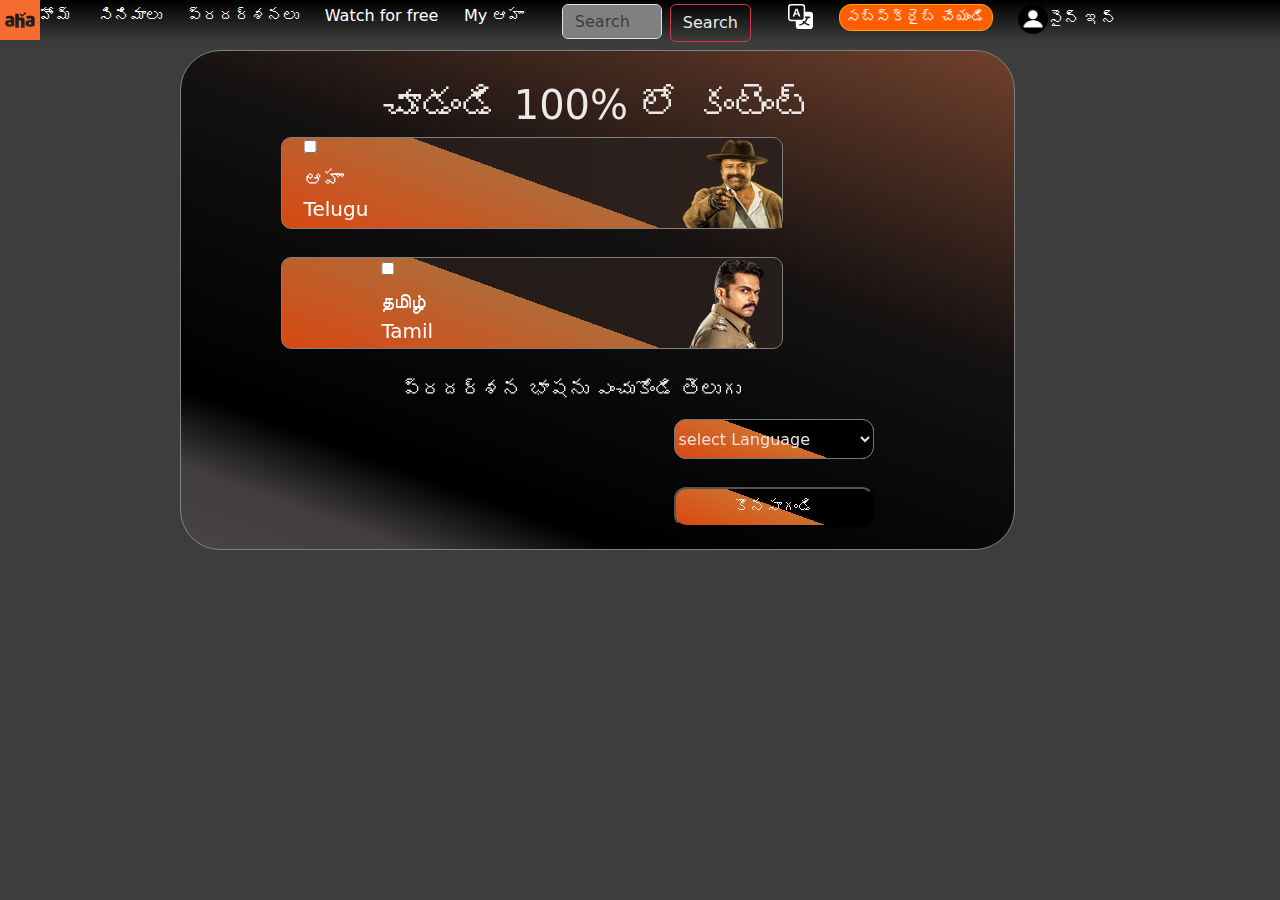
<file: telugu.html>
<!DOCTYPE html>
<html lang="en">
<head>
    <meta charset="UTF-8">
    <meta name="viewport" content="width=device-width, initial-scale=1.0">
    <title>Aha Telugu Language</title>
    <link rel="icon" href="ahalogo-removebg-preview.png">
    <link rel="stylesheet" href="https://cdn.jsdelivr.net/npm/bootstrap@5.3.2/dist/css/bootstrap.min.css">
    <style>
*{
margin-top: 0px;
}
body
{
    background-color:rgb(62, 61, 61);

;
}
.nav{
    position: fixed;
    top: 0;
    width: 100%;
    z-index: 1000;
    gap: 0px;
    background: linear-gradient(black,rgb(62, 61, 61));
    

}

.nav a
{
    margin-right:2%;
    margin-top: 4px;
    text-decoration: none;
    color: white;
    
}
.button
{
    border: 1px solid orange;
    border-radius: 12px;
    color: white;
    background-color: rgb(255, 94, 0);
    size:10px;
    font-size: 15px;
}
.lang
{
    margin-top:150px;
   margin-left: 200px;
   
}
.block
{
    display: flex;
    margin-right:300px;
    border: 0.5px solid grey;
    padding-left:400px ;
    height: 90px;
    border-radius: 10px;
    margin-left: 100px;
    box-sizing:content-box;
    background: linear-gradient(20deg,#d84813,#b16a37 50.54%,rgba(46, 35, 32, 0.733) 40%);
    /* background-image: url(); */
    /* place-content:text; */
    color: aliceblue;
    cursor: pointer;
    position: fixed;
    color: transparent;
    backdrop-filter: blur(100px);
    position:absolute;
}
.lang1{
    color:rgb(239, 225, 225);
    width: 200px;
    margin-left: 40px;
    margin-top: 10px;
    border-radius: 12px;
    background-image:linear-gradient(20deg,#d84813,#cf6f2b 50.54%,rgb(0, 0, 0) 40%);
    
    height: 40px;
    margin-bottom: 10px;
}
.main
{
    height: 500px;
    border-radius:40px;
    border: 1px solid grey;
    margin-left: 180px;
    margin-top: 50px;
    margin-right: 100px;
    margin-bottom: 0px;
    padding-left:-100px;
    position:fixed;
    padding-bottom:100px;
    padding-right: 200px;
    backdrop-filter: blur(-100px);
    background-image:linear-gradient(20deg,#4a4545,#4a403e3e 10.54%,rgb(0, 0, 0) 20%,rgb(20, 17, 17),rgba(255, 77, 0, 0.265)100%,rgba(0, 0, 0, 0.356)80%);

}
.select
{
    
    float: inline-end;
}
    </style>

</head>
<body>
    <nav class="nav">
        <img src="aha.png" alt="" height="40px">
        <a href="index.html">హోమ్</a>
        <a href="index.html">సినిమాలు</a>
        <a href="index.html">ప్రదర్శనలు</a>
        <a href="index.html">Watch for free</a>
        <a href="signin.html">My ఆహా</a>
          <script src="https://cdn.jsdelivr.net/npm/bootstrap@5.3.2/dist/js/bootstrap.bundle.min.js" integrity="sha384-C6RzsynM9kWDrMNeT87bh95OGNyZPhcTNXj1NW7RuBCsyN/o0jlpcV8Qyq46cDfL" crossorigin="anonymous">
        </script>
            

        <a href="search.html" style="margin-left: px; margin-top: px;">
            <div class="container-fluid">
                <form class="d-flex" role="search" action="search.html">
                  <input class="form-control me-2" type="search" style="width: 100px; background-color: grey; height: 35px;" placeholder="Search movies ,cast " aria-label="Search">
                  <button class="btn btn-outline-danger" style="color: rgb(234, 231, 231); " type="submit">Search </button>
                </form>
              </div>
            
        </a>
        <a href="">
            <svg xmlns="http://www.w3.org/2000/svg" width="25" height="25" fill="currentColor" class="bi bi-translate" viewBox="0 0 16 16">
                <path d="M4.545 6.714 4.11 8H3l1.862-5h1.284L8 8H6.833l-.435-1.286zm1.634-.736L5.5 3.956h-.049l-.679 2.022z"/>
                <path d="M0 2a2 2 0 0 1 2-2h7a2 2 0 0 1 2 2v3h3a2 2 0 0 1 2 2v7a2 2 0 0 1-2 2H7a2 2 0 0 1-2-2v-3H2a2 2 0 0 1-2-2zm2-1a1 1 0 0 0-1 1v7a1 1 0 0 0 1 1h7a1 1 0 0 0 1-1V2a1 1 0 0 0-1-1zm7.138 9.995q.289.451.63.846c-.748.575-1.673 1.001-2.768 1.292.178.217.451.635.555.867 1.125-.359 2.08-.844 2.886-1.494.777.665 1.739 1.165 2.93 1.472.133-.254.414-.673.629-.89-1.125-.253-2.057-.694-2.82-1.284.681-.747 1.222-1.651 1.621-2.757H14V8h-3v1.047h.765c-.318.844-.74 1.546-1.272 2.13a6 6 0 0 1-.415-.492 2 2 0 0 1-.94.31"/>
              </svg>
        </a>
        <a href="subscribe.html">
            <button class="button">సబ్‌స్క్రైబ్ చేయండి</button>
        </a>
        <a href="signin.html">
            <img src="user image.png" alt="" height="30px" width="30px">సైన్ ఇన్
        </a>    
    </nav>
    
    <div class="main">
        <div class="lang">
            <h1 style="color: rgb(236, 233, 232); margin-top:-120px;">చూడండి 100% లో కంటెంట్</h1>
        </div>
    
    
    
       <div class="block">
        <div style="position: relative;">
            <div style="position:absolute; top: 55%; left: 10%; transform: translate(-600%, -50%);">
                <input type="checkbox" style="border-radius: 12px; height:20px;"  required>
            <p style="font-size: 20px; color: white; padding-left:-100px;">ఆహా <br>Telugu</p>
        </div>
                <img src="lang1.png" alt="Your Image" height="90px" width="100px">
          </div>
          
       </div>
    <br><br><br><br><br>
       <div class="block">
        <div style="position: relative;">
            <div style="position: absolute; top: 58%; left: 10%; transform: translate(-600%, -50%);">
                <input type="checkbox" style="border-radius: 12px; height:20px;" required>
            <p style="font-size: 20px; color: white; padding-left:-250px;">தமிழ்<br> Tamil</p>
        </div>
                <img src="lang2.png" alt="Your Image" height="90px" width="100px">  
          </div>
       </div>
       <br><br><br><br><br>
       <h5 style="margin-left: 35%; color: aliceblue;" >ప్రదర్శన భాషను ఎంచుకోండి తెలుగు</h5>
    <div class="select">
       <div class="d-grid gap-2 col-6 mx-auto">
             <select onchange="window.location.href = this.value;" class="lang1">
                <option value="">select Language</option>
                <option value="English.html"><button class="lang1" type="button">English</button> </option>
                <option value="telugu.html"><button class="lang1" type="button">Telugu</button></option>
            </select>
             <a href="index.html"  style="padding-top:-450px;"><button class="lang1"> కొనసాగండి</button></a>
        </div>
    </div>
</div>

   
</body>
</html>
</file>
<file: aha.css>
*
{
margin: 0px;
}
.nav{
    position: fixed;
    top: 0;
    width: 100%;
    z-index: 1000;
    gap: 15px;
    background: linear-gradient(169deg,#532c1e,#090a0a 10.54%,rgba(48, 34, 30, 0) 100%);
    background-color: rgba(7, 7, 7, 0.53) ;

}

.nav a
{
    margin-right:2%;
    margin-top: 4px;
    text-decoration: none;
    color: white;
    
}
.button
{
    border: 1px solid orange;
    border-radius: 12px;
    color: white;
    background-color: rgb(255, 94, 0);
    size:50px;
    font-size: 20px;
  
}

.title1{
    display: flex;
    background-color: black;
    text-decoration: none;
    color: aliceblue;
    gap: 680px;
    font-size: 35px;
    padding-top: 30px;
}

.flex-container {
display: flex;
justify-content: space-around; /* Adjust this property as needed */
align-items: center;
padding: 0px;
background-color: rgba(7, 7, 7, 0.938) ;

}

.newr {
text-align: center;

}
img{
border-radius:15px ;
}

.img {
margin: 10px;

} 
.img:hover
{
cursor: pointer;
transform:translateY(-20px);
} 
.para
{
color: whitesmoke;
} 
.footer
{
    padding-top: 80px;
    padding-bottom: 20px;
    padding-left: 30px;
    gap: 40px;
    background-image: linear-gradient(rgba(0, 0, 0, 0.877),rgb(10, 10, 10),rgba(0, 0, 0, 0.881),black);
    backdrop-filter:blur(100px);
    display: flex;
}
.footer1
{
    
    margin-top:-16px ;
    background-color: #090a0a;
    backdrop-filter:blur(100px);
    padding-bottom: 20px;
    text-align: center;

}
</file>
